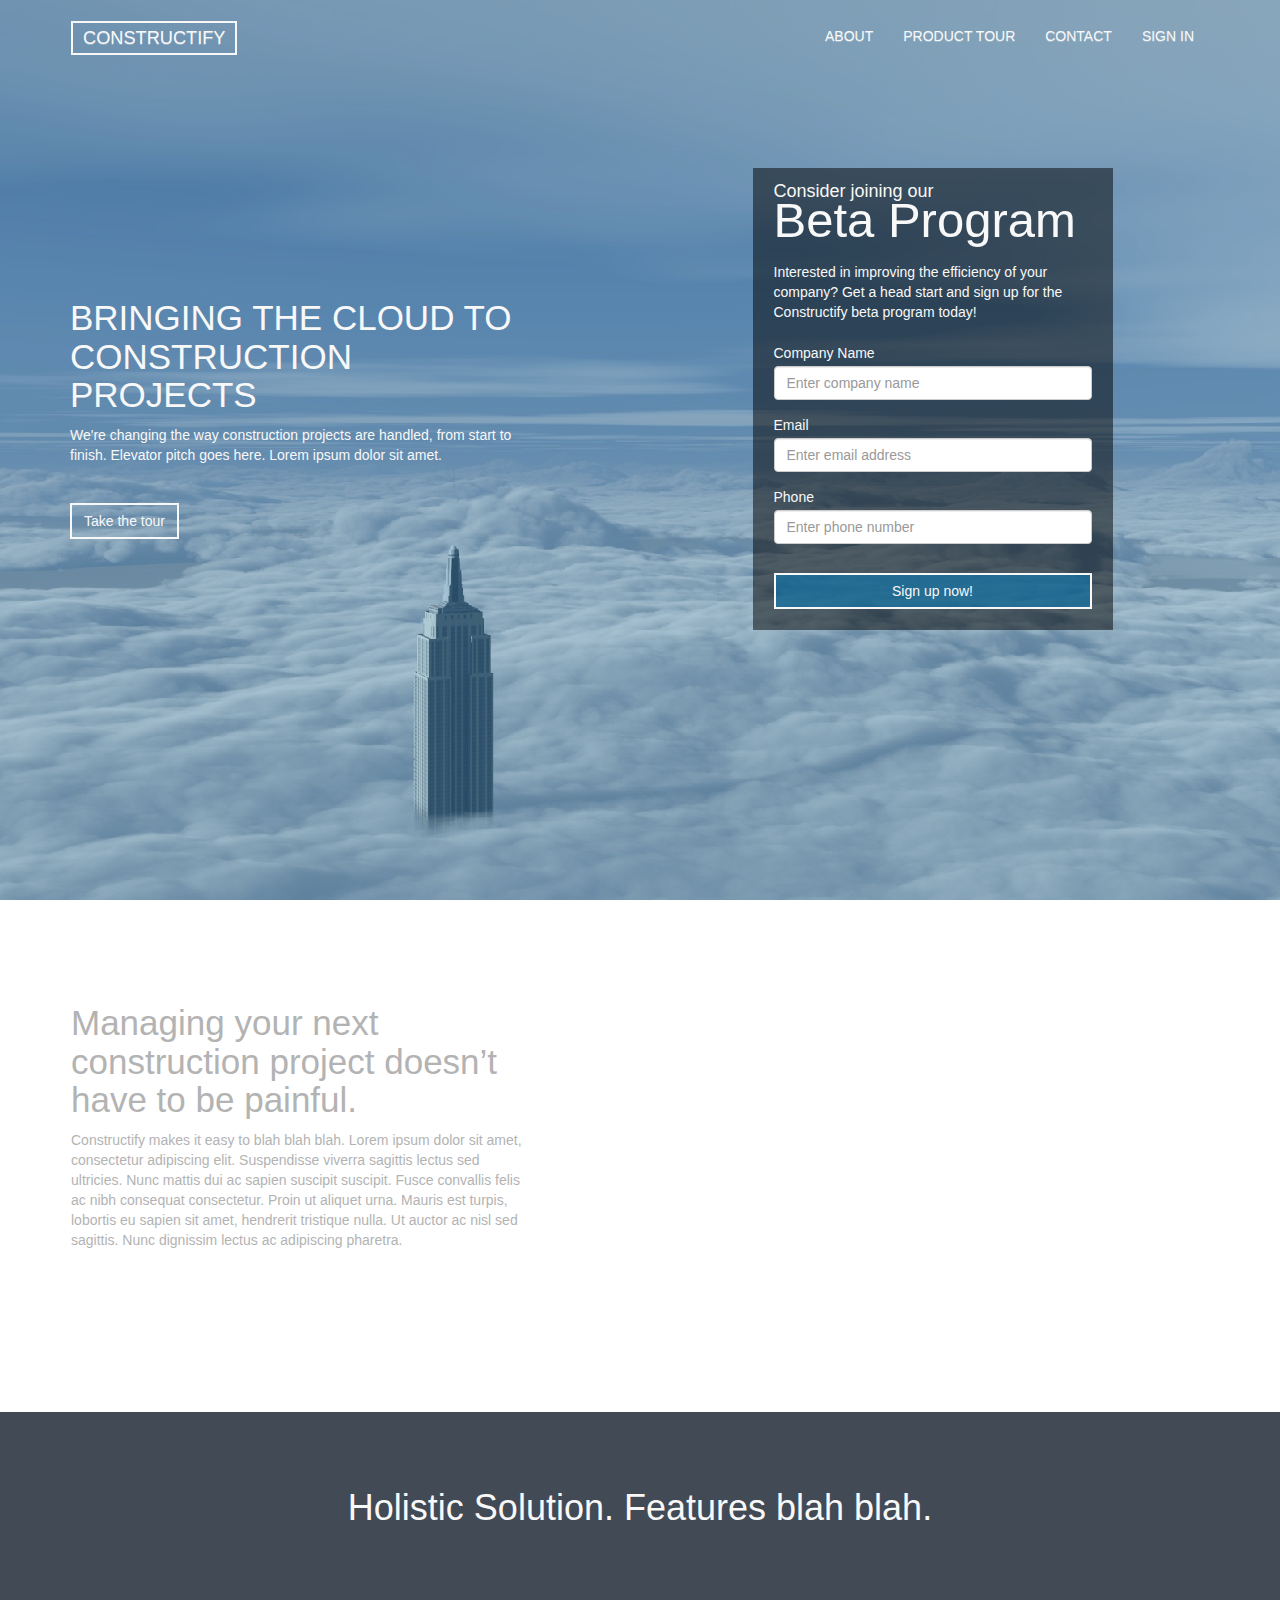
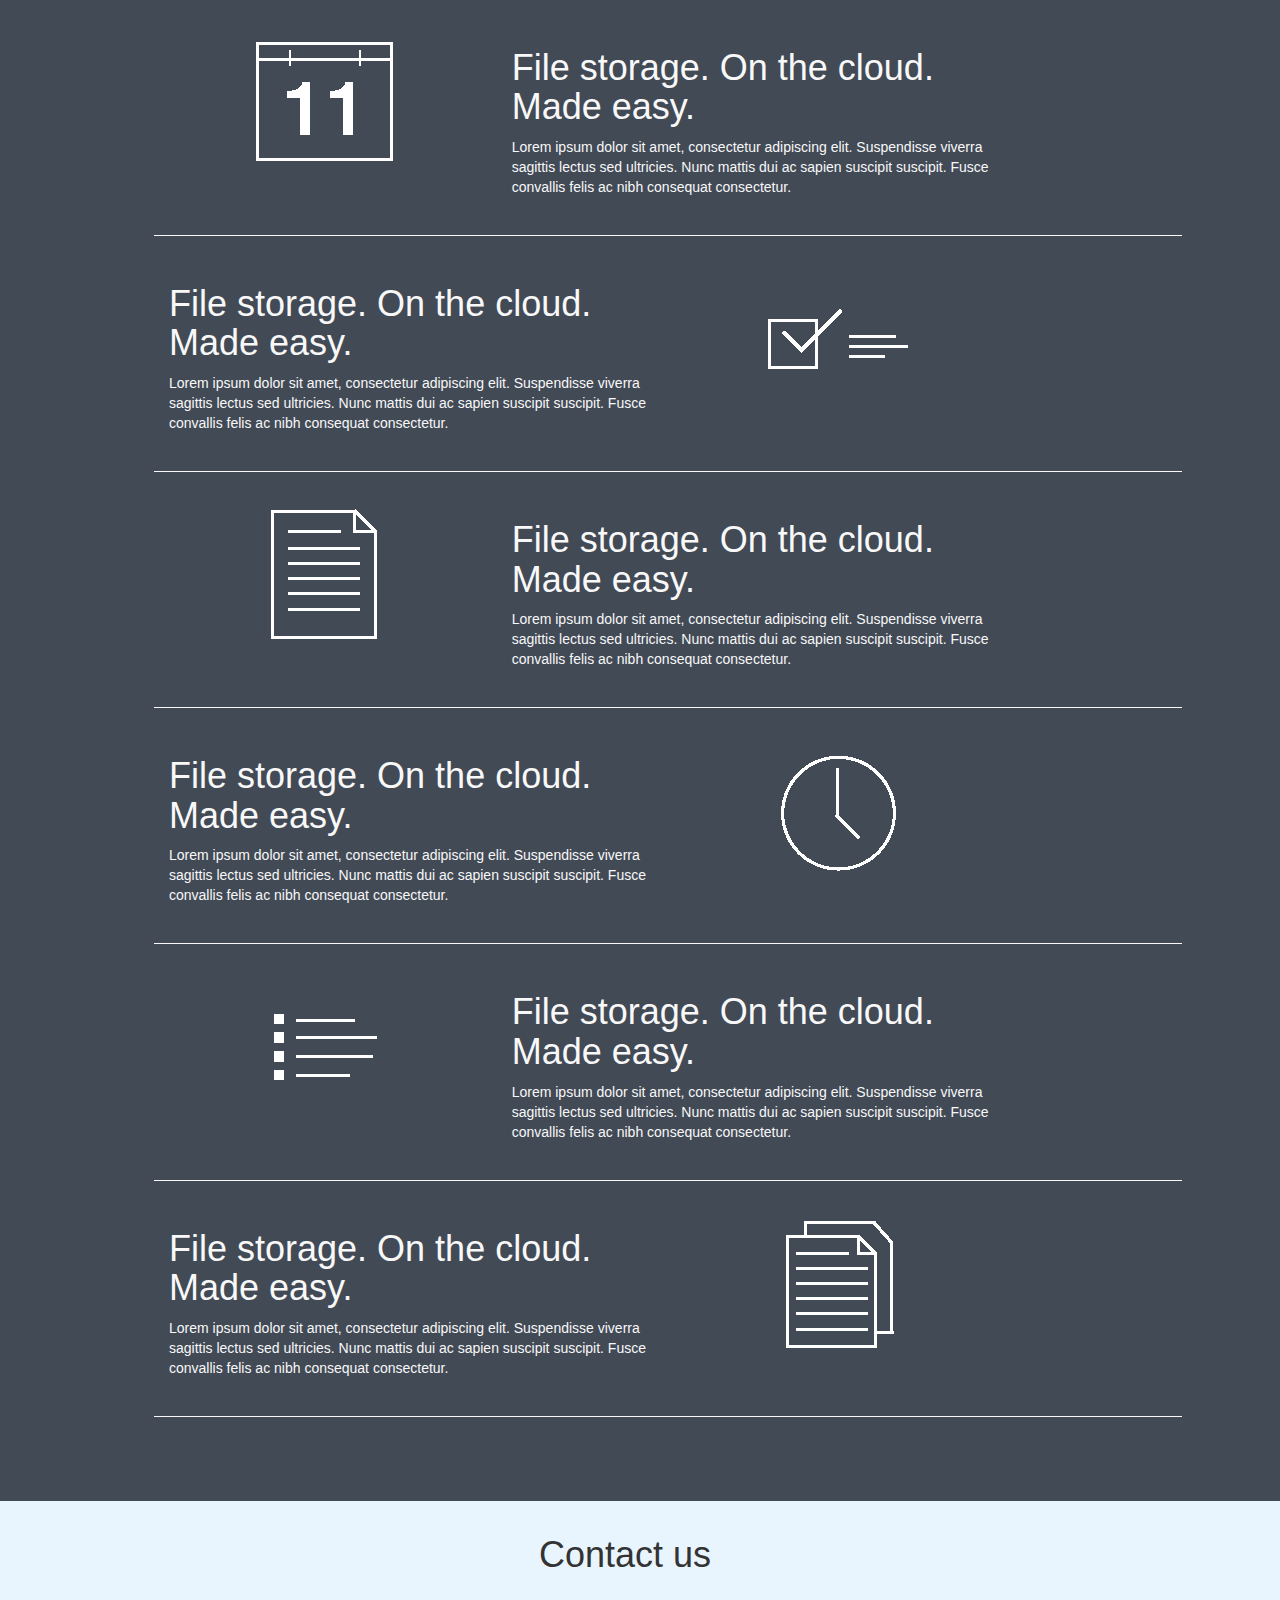
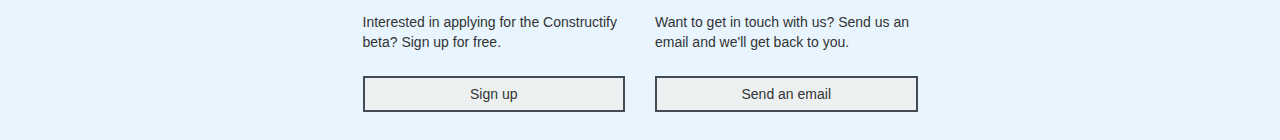
<file: index.html>
<!DOCTYPE html>
<!--[if lt IE 7]>      <html class="no-js lt-ie9 lt-ie8 lt-ie7"> <![endif]-->
<!--[if IE 7]>         <html class="no-js lt-ie9 lt-ie8"> <![endif]-->
<!--[if IE 8]>         <html class="no-js lt-ie9"> <![endif]-->
<!--[if gt IE 8]><!--> <html class="no-js"> <!--<![endif]-->
    <head>
        <meta charset="utf-8">
        <meta http-equiv="X-UA-Compatible" content="IE=edge,chrome=1">
        <title>Constructify</title>
        <meta name="description" content="Constructify - Cloud-based scheduling and project planning for construction projects.">
        <meta name="viewport" content="width=device-width, initial-scale=1">

        <link rel="stylesheet" href="css/bootstrap.min.css">
        <link rel="stylesheet" href="css/bootstrap-theme.min.css">
        <link rel="stylesheet" href="css/main.css">

        <script src="js/vendor/modernizr-2.6.2-respond-1.1.0.min.js"></script>
        <script src="http://ajax.googleapis.com/ajax/libs/jquery/1.11.1/jquery.min.js"></script>
        <script src="js/main.js"></script>
    </head>
    <body>
        <!--[if lt IE 7]>   
            <p class="browsehappy">You are using an <strong>outdated</strong> browser. Please <a href="http://browsehappy.com/">upgrade your browser</a> to improve your experience.</p>
        <![endif]-->

        <!-- .intro -->
      <div id="intro">
        <!-- .nav -->
        <nav class="navbar" role="navigation">
          <div class="container-fluid">
            <button type="button" class="navbar-toggle" data-toggle="collapse" data-target="#navbar-collapse-1">
              <span class="sr-only">Toggle navigation</span>
              <span class="icon-bar"></span>
              <span class="icon-bar"></span>
              <span class="icon-bar"></span>
            </button>
            <a class="navbar-brand" href="#">CONSTRUCTIFY</a>
             <ul class="nav navbar-nav navbar-right">
            <li><a href="#">ABOUT</a></li>
            <li><a href="#">PRODUCT TOUR</a></li>
            <li><a href="#">CONTACT</a></li>
            <li><a href="app.html">SIGN IN</a></li>
          </ul>
          </div>
        </nav>
        <!-- /.nav -->
        <div class="container">
          <div class="row">
            <div class="col-md-5">
              <!-- .intro message -->
              <div class="intro-message">
                <h1>Bringing the Cloud to Construction Projects</h1>
                <p>We're changing the way construction projects are handled, from start to finish. Elevator pitch goes here. Lorem ipsum dolor sit amet.</p>
                <a href="#" class="btn intro-btn pull-left">Take the tour</a>
              </div>
            </div> <!-- /.intro message -->
            <!-- .signup form -->
            <div class="col-md-4 col-md-offset-2">
              <div class="signup-form">
                <h4>Consider joining our</h4>
                <h1>Beta Program</h1>
                <p>Interested in improving the efficiency of your company? Get a head start and sign up for the Constructify beta program today!</p>
                <form role="form">
                  <div class="form-group">
                    <label for="companyName">Company Name</label>
                    <input type="name" class="form-control" id="companyName" placeholder="Enter company name">
                  </div>
                  <div class="form-group">
                    <label for="companyEmail">Email</label>
                    <input type="name" class="form-control" id="companyEmail" placeholder="Enter email address">
                  </div>
                  <div class="form-group">
                    <label for="companyPhone">Phone</label>
                    <input type="name" class="form-control" id="companyPhone" placeholder="Enter phone number">
                  </div>
                  <button type="submit" class="btn submit-btn">Sign up now!</button>
                </form>
              </div> 
            </div><!-- /.signup form -->
          </div>
        </div>
      </div> <!-- /.intro -->

      <!-- .about -->
      <div id="about">
        <div class="container"> 
          <div class="row">
            <div class="col-md-5">
              <div id="about-msg">
                <h1>Managing your next construction project doesn’t have to be painful.</h1>
                <p>Constructify makes it easy to blah blah blah. Lorem ipsum dolor sit amet, consectetur adipiscing elit. Suspendisse viverra sagittis lectus sed ultricies. Nunc mattis dui ac sapien suscipit suscipit. Fusce convallis felis ac nibh consequat consectetur. Proin ut aliquet urna. Mauris est turpis, lobortis eu sapien sit amet, hendrerit tristique nulla. Ut auctor ac nisl sed sagittis. Nunc dignissim lectus ac adipiscing pharetra.</p>
              </div> <!-- /.intro-msg -->
            </div>
              
            <div id="intro-img">
              <div class="col-md-7">
                <div class="about-img fadein">
                  <img src="img/laptop.png" alt="constructify-laptop" class="img-responsive">
                </div>
              </div>
            </div> <!-- /.intro-img -->
          </div> <!-- /.row -->
        </div>
      </div> <!-- /.about -->

      <!-- .features -->
      <div id="features">
        <div class="container">
          <div class="row">
            <div class="col-md-12" id="feature-heading">
              <h1>Holistic Solution. Features blah blah.</h1>
            </div>
          </div>

          <div class="row feature">
            <div class="col-md-4 feature-icon">
              <img src="img/feature_schedule.png" alt="feature-task" class="img-responsive center-block">
            </div>
            <div class="col-md-6 feature-text">
              <h1>File storage. On the cloud. Made easy.</h1>
              <p>Lorem ipsum dolor sit amet, consectetur adipiscing elit. Suspendisse viverra sagittis lectus sed ultricies. Nunc mattis dui ac sapien suscipit suscipit. Fusce convallis felis ac nibh consequat consectetur.</p>
            </div>
          </div> <!-- /.feature -->

          <div class="row feature">
            <div class="col-md-6 feature-text">
              <h1>File storage. On the cloud. Made easy.</h1>
              <p>Lorem ipsum dolor sit amet, consectetur adipiscing elit. Suspendisse viverra sagittis lectus sed ultricies. Nunc mattis dui ac sapien suscipit suscipit. Fusce convallis felis ac nibh consequat consectetur.</p>
            </div>
            <div class="col-md-4 feature-icon">
              <img src="img/feature_task.png" alt="feature-task" class="img-responsive center-block">
            </div>
          </div> <!-- /.feature -->

          <div class="row feature">
            <div class="col-md-4 feature-icon">
              <img src="img/feature_billing.png" alt="feature-task" class="img-responsive center-block">
            </div>
            <div class="col-md-6 feature-text">
              <h1>File storage. On the cloud. Made easy.</h1>
              <p>Lorem ipsum dolor sit amet, consectetur adipiscing elit. Suspendisse viverra sagittis lectus sed ultricies. Nunc mattis dui ac sapien suscipit suscipit. Fusce convallis felis ac nibh consequat consectetur.</p>
            </div>
          </div> <!-- /.feature -->

          <div class="row feature">
            <div class="col-md-6 feature-text">
              <h1>File storage. On the cloud. Made easy.</h1>
              <p>Lorem ipsum dolor sit amet, consectetur adipiscing elit. Suspendisse viverra sagittis lectus sed ultricies. Nunc mattis dui ac sapien suscipit suscipit. Fusce convallis felis ac nibh consequat consectetur.</p>
            </div>
            <div class="col-md-4 feature-icon">
              <img src="img/feature_tracking.png" alt="feature-task" class="img-responsive center-block">
            </div>
          </div> <!-- /.feature -->


          <div class="row feature">
            <div class="col-md-4 feature-icon">
              <img src="img/feature_feed.png" alt="feature-task" class="img-responsive center-block">
            </div>
            <div class="col-md-6 feature-text">
              <h1>File storage. On the cloud. Made easy.</h1>
              <p>Lorem ipsum dolor sit amet, consectetur adipiscing elit. Suspendisse viverra sagittis lectus sed ultricies. Nunc mattis dui ac sapien suscipit suscipit. Fusce convallis felis ac nibh consequat consectetur.</p>
            </div>
          </div> <!-- /.feature -->

          <div class="row feature">
            <div class="col-md-6 feature-text">
              <h1>File storage. On the cloud. Made easy.</h1>
              <p>Lorem ipsum dolor sit amet, consectetur adipiscing elit. Suspendisse viverra sagittis lectus sed ultricies. Nunc mattis dui ac sapien suscipit suscipit. Fusce convallis felis ac nibh consequat consectetur.</p>
            </div>
            <div class="col-md-4 feature-icon">
              <img src="img/feature_storage.png" alt="feature-task" class="img-responsive center-block">
            </div>
          </div> <!-- /.feature -->
          
        </div>
      </div>

      <!-- .contact -->
      <div id="contact">
        <div class="container">
          <div class="row col-md-12 contact-title">
            <h1>Contact us</h1>
          </div>
          <div class="row contact-div">
            <div class="col-md-3 col-md-offset-3">
              <p>Interested in applying for the Constructify beta? Sign up for free.</p>
              <button type="submit" class="btn contact-btn">Sign up</button>
            </div>
            <div class="col-md-3">
              <p>Want to get in touch with us? Send us an email and we'll get back to you.</p>
              <button type="submit" class="btn contact-btn">Send an email</button>
            </div>
          </div>
        </div>
      </div>  <!-- /.contact -->

      <!-- footer -->
    </body>
</html>
</file>
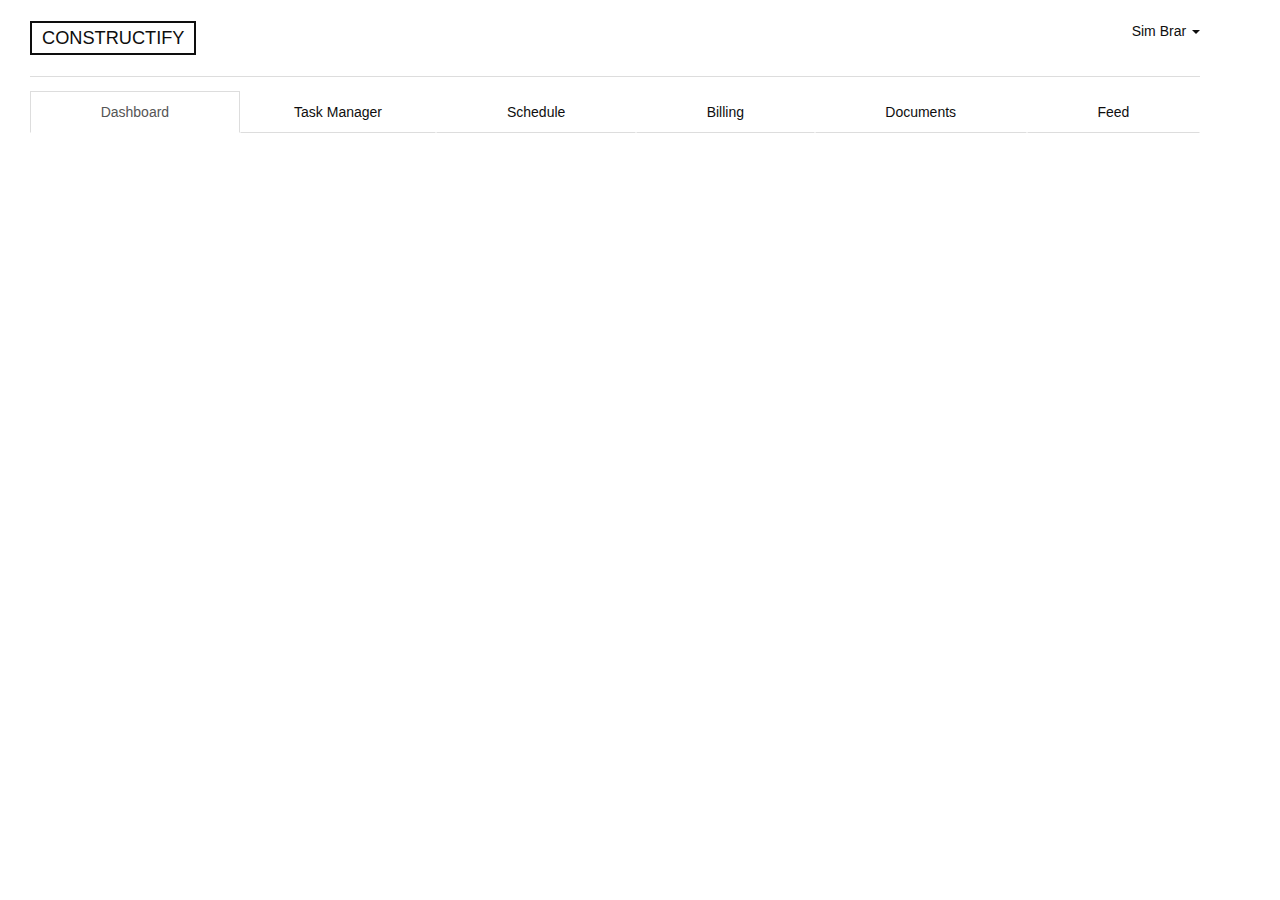
<file: app.html>
<!DOCTYPE HTML>
<!--[if lt IE 7]>      <html class="no-js lt-ie9 lt-ie8 lt-ie7"> <![endif]-->
<!--[if IE 7]>         <html class="no-js lt-ie9 lt-ie8"> <![endif]-->
<!--[if IE 8]>         <html class="no-js lt-ie9"> <![endif]-->
<!--[if gt IE 8]><!--> <html class="no-js"> <!--<![endif]-->
<head>
	<meta charset="utf-8">
    <meta http-equiv="X-UA-Compatible" content="IE=edge,chrome=1">
    <title>Constructify</title>
    <meta name="description" content="Constructify - Cloud-based scheduling and project planning for construction projects.">
    <meta name="viewport" content="width=device-width, initial-scale=1">
    <link rel="stylesheet" href="css/bootstrap.min.css">
    <link rel="stylesheet" href="css/bootstrap-theme.min.css">
    <link rel='stylesheet' href="css/main.css">
    <link rel='stylesheet' href="css/app.css">

    <script src="js/vendor/modernizr-2.6.2-respond-1.1.0.min.js"></script>
    <script src="http://ajax.googleapis.com/ajax/libs/jquery/1.11.1/jquery.min.js"></script>
    <script src="js/vendor/bootstrap.js"></script>
</head>

<body>
	<!--[if lt IE 7]>   
        <p class="browsehappy">You are using an <strong>outdated</strong> browser. Please <a href="http://browsehappy.com/">upgrade your browser</a> to improve your experience.</p>
    <![endif]-->
	<!-- NAVIGATION -->
    <nav class='navbar'>
    	<div class="container">
    		<div class="row outer-nav">
    		<!-- Outer nav -->
    		<a class="navbar-brand" href="#">CONSTRUCTIFY</a>
             	<div class="dropdown pull-right">
             		<a href="#" class="dropdown-toggle" data-toggle="dropdown">Sim Brar <span class="caret"></span></a>
             		<ul class="dropdown-menu" role="menu">
             			<li><a href="#">My Account</a></li>
             			<li><a href="#">Settings</a></li>
             			<li class="divider"></li>
             			<li><a href="#">Logout</a></li>
             		</ul>
             	</div>
         	</div>
            <!-- Inner nav -->
            <div class="row inner-nav"> 
            	<!-- TABS -->
	            <ul class="nav nav-tabs nav-justified" role="tablist">
	            	<li class="active"><a href="#dashboard_tab" role="tab" data-toggle="tab">Dashboard</a></li>
					<li><a href="#task_tab" role="tab" data-toggle="tab">Task Manager</a></li>
					<li><a href="#schedule_tab" role="tab" data-toggle="tab">Schedule</a></li>
					<li><a href="#billing_tab" role="tab" data-toggle="tab">Billing</a></li>
					<li><a href="#documents_tab" role="tab" data-toggle="tab">Documents</a></li>
					<li><a href="#feed_tab" role="tab" data-toggle="tab">Feed</a></li>
	            </ul>
	            <!-- PILLS (inside tabs) -->
	            <div class="tab-content">
	            	<div id="dashboard_tab" class="tab-pane">
            		</div>
	            	<div id="task_tab" class="tab-pane">
	            		<ul class="nav nav-pills">
	            			<li class="active"><a href="#">Zone 1</a></li>
							<li><a href="#" >Zone 2</a></li>
							<li><a href="#">Zone 3</a></li>
							<li><a href="#">Zone 4</a></li>
							<li><a href="#">Zone 5</a></li>
	            		</ul>
	            		<!-- TASK LIST -->
	            		<div class="container">
	            			<div class="col-md-9 task-list">
	            				<div class="task-header">
		            				<h1>TASKS</h1>
		            				<a href="#" class="btn-add-task pull-right" data-toggle="modal" data-target="#taskModal">Add Task</a>
            					</div>

            					<!-- Add Task MODAL -->
            					<div class="modal fade" id="taskModal" tabindex="-1" role="dialog" aria-labelledby="taskModalLabel" aria-hidden="true">
									<div class="modal-dialog">
									    <div class="modal-content">
									      <div class="modal-header">
									      	<button type="button" class="close" data-dismiss="modal"><span aria-hidden="true">&times;</span><span class="sr-only">Close</span></button>
        									<h4 class="modal-title" id="taskModalLabel">Add new task</h4>
									      </div>
									      <div class="modal-body">
									      	<form role="form">
									      		<div class="dropdown">
									      			Select Task Type: </br>
									      			<button class="btn btn-default dropdown-toggle" type="button" id="dropdownMenu1" data-toggle="dropdown">
													    Task types
													    <span class="caret"></span>
													  </button>
													  <ul class="dropdown-menu" role="menu" aria-labelledby="dropdownMenu1">
													    <li role="presentation"><a role="menuitem" tabindex="-1" href="#">Technician Site Visit</a></li>
													    <li role="presentation"><a role="menuitem" tabindex="-1" href="#">Task Type Two</a></li>
													   </ul>
									      		</div>
									      		jQuery populates task form depending on selection.
									      	</form>
									      </div>
									      <div class="modal-footer">
									        <button type="button" class="btn btn-default" data-dismiss="modal">Close</button>
									        <button type="button" class="btn btn-primary">Add Task</button>
									      </div>
								      	</div>
							      	</div>
            					</div>

            					<!-- FILTERS -->
            					<div class="task-table-filters">
            						<ul class="nav nav-pills nav-justified">
	            						<li class="active"><a href="#">All <span class="badge">42</span></a></li>
	            						<li><a href="#" >Due this week <span class="badge">21</span></a></li>
										<li><a href="#">Due this month</a></li>
										<li><a href="#">Overdue <span class="badge">5</span></a></li>
            					</div>
            					<!-- TABLE -->
            					<div class="task-table">
            						<table class="table table-hover">
										<thead>
										    <tr>
										        <th>Zone</th>
										        <th>Task Code</th>
										        <th>Description</th>
										        <th>Est. Due</th>
										        <th>Delegate</th>
										        <th>% Complete</th>
										        <th>Variance</th>
										    </tr>
										</thead>
										<!-- POPULATE -->
										<tr>
										    <td>1</td>
										    <td>123ABC</td>
										    <td>Filler task description goes here.</td>
										    <td>May 06 <span style="color:red">[10 days]</span></td>
										    <td>Sim Brar</td>
										    <td>
											    <div class="progress">
												  <div class="bar" style="width: 60%;"></div>
												</div>
											</td>
										    <td style="color:green">5 days</td>
										</tr>
										<tr>
										    <td>1</td>
										    <td>123ABC</td>
										    <td>Filler task description goes here.</td>
										    <td>May 06 <span style="color:red">[10 days]</span></td>
										    <td>Sim Brar</td>
										    <td>
											    <div class="progress">
												  <div class="bar" style="width: 60%;"></div>
												</div>
											</td>
										    <td style="color:green">5 days</td>
										</tr>
										<tr>
										    <td>1</td>
										    <td>123ABC</td>
										    <td>Filler task description goes here.</td>
										    <td>May 06 <span style="color:red">[10 days]</span></td>
										    <td>Sim Brar</td>
										    <td>
											    <div class="progress">
												  <div class="bar" style="width: 60%;"></div>
												</div>
											</td>
										    <td style="color:green">5 days</td>
										</tr>
										<tr>
										    <td>1</td>
										    <td>123ABC</td>
										    <td>Filler task description goes here.</td>
										    <td>May 06 <span style="color:red">[10 days]</span></td>
										    <td>Sim Brar</td>
										    <td>
											    <div class="progress">
												  <div class="bar" style="width: 60%;"></div>
												</div>
											</td>
										    <td style="color:green">5 days</td>
										</tr>
										<tr>
										    <td>1</td>
										    <td>123ABC</td>
										    <td>Filler task description goes here.</td>
										    <td>May 06 <span style="color:red">[10 days]</span></td>
										    <td>Sim Brar</td>
										    <td>
											    <div class="progress">
												  <div class="bar" style="width: 60%;"></div>
												</div>
											</td>
										    <td style="color:green">5 days</td>
										</tr>



            						</table>
            					</div>
	            			</div>
	            			<div class="col-md-3 task-notifications">
	            				<h1>Notifications</h1>
	            				<h2>Urgent / Priority</h2>
	            					<ul>
	            						<li>Filler item</li>
	            						<li>Filler item</li>
	            						<li>Filler item</li>
	            						<li>Filler item</li>
	            					</ul>
	            				<h2>Latest Updates</h2>
	            					<ul>
	            						<li>Filler item</li>
	            						<li>Filler item</li>
	            						<li>Filler item</li>
	            						<li>Filler item</li>
	            					</ul>
	            			</div>
	            		</div>
	            	</div>
	            	<div id="schedule_tab" class="tab-pane">
	            	</div>
	            	<div id="billing_tab" class="tab-pane">
	            	</div>
	            	<div id="documents_tab" class="tab-pane">
	            	</div>
	            	<div id="feed_tab" class="tab-pane">
	            	</div>
	            </div>
            </div>
    </nav><!-- END NAVIGATION -->
</body>
</file>
<file: css/main.css>
/* ==========================================================================
   Custom styles
   ========================================================================== */

body, html {
	height: 100%;
	width: 100%;
}

body, h1, h2, h3, h4, h5, h6 {
	font-family: "Helvetica Neue", Helvetica, Arial, sans-serif;
	font-weight: 200;
}

a, a.btn:hover {
	color: #f8f8f8;
	text-decoration: none;
}

.btn {
	display: inline-block;
	font-size: 1em;
	font-weight: 500;
	border-radius: 0;
}

label {
	font-weight: 500;
	margin-bottom: 3px;
}

.fadein {
	opacity: 0;
}
/**** NAV ****/
.navbar {
	padding: 20px;
	margin-left: 50px;
	margin-right: 50px;
}
a.navbar-brand {
	color: #f8f8f8;
	font-size: 1.3em;
	font-weight: 200;
	border: 2px solid #f8f8f8;
	height: auto;
	padding: 5px 10px 5px 10px;
}
.navbar-right>li>a {
	padding: 5px 15px 0 15px;
}

/**** INTRO ****/
#intro {
	color: #f8f8f8;
	background: url(../img/bg2.png) no-repeat center center;
	background-size: cover;
	text-align: center;
	height: 100%;
	width: 100%;
}

.intro-message {
	position: relative;
	padding-top: 40%;
	padding-bottom: 20%;
}

	.intro-message > h1 {
		text-align: left;
		font-size: 2.5em;
		font-weight: 100;
		text-transform: uppercase;
	}

	.intro-message > p {
		font-weight: 200;
		font-size: 1em;
		text-align: left;
	}

.intro-btn {
	border: 2px solid #f8f8f8;
	margin-top: 2em;
}
	a.intro-btn:hover {
		background-color: #0081c4;
	}
/**** SIGN UP FORM ****/
.signup-form {
	position: relative;
	background-color: black;
	background:rgba(0,0,0,0.5);
	margin-top: 20%;
	padding: 1.5em;
	text-align: left;
}
	.signup-form > h4 {
		font-weight: 100;
		margin: 0;
		line-height: 5px;
	}
	.signup-form > h1 {
		font-weight: 300;
		font-size: 3.5em;
		margin: 0 0 10px 0;
	}
	.signup-form > p {
		margin-top: 1em;
		margin-bottom: 1.5em;
	}
	.submit-btn {
		border: 2px solid #f8f8f8;
		margin-top: 1em;
		background-color: #0081c4;
		background:rgba(0,129,196,0.5);
		width: 100%
	}
	.submit-btn:hover {
		color: #f8f8f8;
		text-decoration: none;
		background-color: #0081c4;
		background:rgba(0,129,196,0.7);
	}

/**** ABOUT ****/
#about {
	color: #b3b3b3;
	margin: 6em 4em 2em 4em;
}

#about-msg > h1 {
	font-weight: 100;
	font-size: 2.5em;
}

/**** FEATURES ****/
#features {
	background-color: #424a56;
	padding: 4em 2em 4em 2em;
}

#feature-heading > h1 {
	color: #f8f8f8;
	text-align: center;
	margin-bottom: 2em;
}
.feature {
	margin: 2em 2em 2em 6em;
	padding-bottom: 2em;
	border-bottom: 1px solid #f8f8f8;
}

.feature-icon {
  -webkit-filter: brightness(100%);
  -webkit-transition: all 1s ease;
     -moz-transition: all 1s ease;
       -o-transition: all 1s ease;
      -ms-transition: all 1s ease;
          transition: all 1s ease;
}
 
	 .feature-icon:hover {
	  -webkit-filter: brightness(40%);
	}

.feature-text {
	color:  #f8f8f8;
}
.feature-text > h1 {
	font-weight: 100;
}

/**** CONTACT ****/
#contact { 
	background-color: #e8f5ff;
	background-size: cover; 
}
.contact-title {
	text-align: center;
	margin-top: 1em;
	margin-bottom: 2em;
}
	.contact-title > h1 {
		font-weight: 500;
	}
#contact p {
	font-weight: 400;
}
.contact-btn {
		border: 2px solid #424a56;
		margin-top: 1em;
		margin-bottom: 2em;
		background-color: #ecf0f1;
		width: 100%
	}
	.contact-btn:hover {
		color: #f8f8f8;
		text-decoration: none;
		background-color: #0081c4;
	}
</file>
<file: css/app.css>
body {
	font-weight: 400;
}
a {
	color: #0e0e0e;
}
a:hover, li.dropdown > a:hover {
	text-decoration: none;
	color: #0e0e0e;
	background-color: transparent;
}
/** fixes **/

.navbar>.container .navbar-brand, .navbar>.container-fluid .navbar-brand {
	margin-left: 0;
}
.nav-tabs.nav-justified>li>a {
	border-radius: 0;
}

.panel-default>.panel-heading {
	background-image: none;
	background-color: white;	
}

/** endfixes **/

.navbar {
	margin-left: auto;
}
a.navbar-brand {
	color: #0e0e0e;
	border: 2px solid #0e0e0e;
}
.navbar-right>li>a {
	padding-top: 10px;
}

.outer-nav {
	padding-bottom: 1.5em;
	border-bottom: 1px solid #dddddd;
	margin-bottom: 1em;
}

.nav-pills {
	border-bottom: 1px solid #dddddd;
}

.nav-pills>li>a {
	border-radius: 0;
	padding-left: 25px;
	padding-right: 25px;
}

/** dashboard **/
#dashboard_tab {
	border-left: 1px solid #dddddd;
	border-right: 1px solid #dddddd;
	border-bottom: 1px solid #dddddd;
	height: 600px;
}
.dashboard-widgets {
	margin-top: 4em;
}
.job-status {
}

.site-visit-priority > .panel > .panel-heading {
	font-weight: 500;
}

tr {
	margin-top: 2px;
}
/** tasks **/

span.badge {
	background-color: #dddddd;
}

.task-list, .task-notifications {
	margin-top: 40px;
}

.task-header {
	border-bottom: 1px solid #0e0e0e;
	padding-bottom: 2px;
}

	.task-header > h1, .task-notifications > h1 {
		font-size: 1.5em;
		display: inline-block;
		margin-bottom: 0;
		font-weight: 400;
	}

	.btn-add-task {
		margin-top: 20px;
		padding: 1px 3px 1px 3px;
		border: 1px solid #0e0e0e;
		font-weight: 300;
	}

.task-notifications {
	padding-left: 50px;
}

	.task-notifications > h1 {
		font-size: 1.3em;
		text-transform: uppercase;
		padding-top: 5px;
	}
	.task-notifications > h2 {
		text-transform: uppercase;
		font-size: 1em;
		font-weight: 400;
	}
.task-table-filters {
	margin-bottom: 15px;
}
	.task-table-filters>.nav-pills>li>a{
		padding: 5px 10px;
	}
	.task-table-filters>.nav-pills>li.active>a {
	}
</file>
